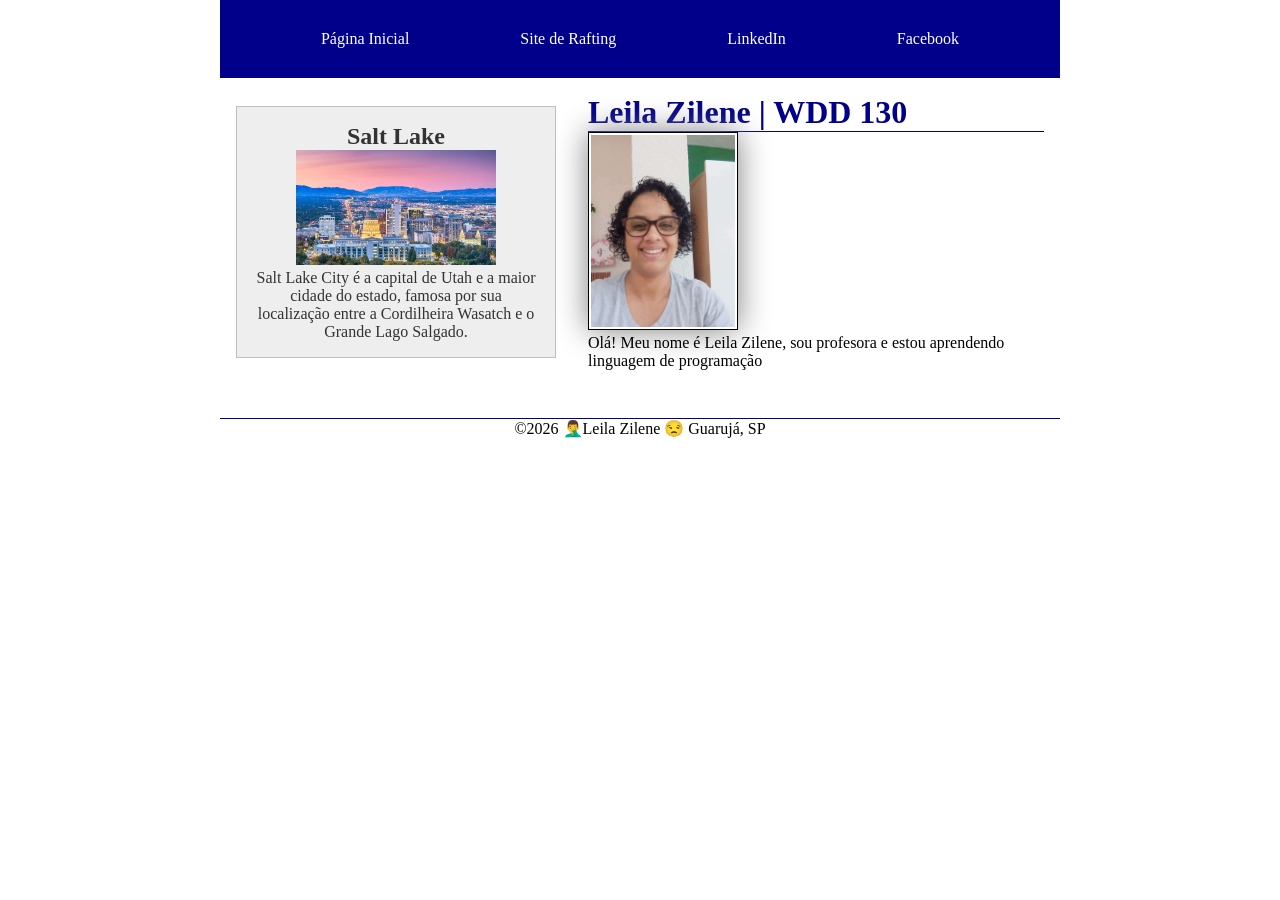
<file: index.html>
<!DOCTYPE html>
<html lang="pt-br">

<head>
    <meta charset="UTF-8">
    <meta name="viewport" content="width=device-width, initial-scale=1.0">
    <title>Leila Zilene | WDD 130</title>
    <meta name="description"
      content=" Meu nome é Leila, Desenvovimento de Sistemas, a finalidade da página é aperfeiçoar meus conhecimentos">
    <meta name="author" content="Leila Zilene">
    <link rel="stylesheet" href="estilos/estilos.css">
</head>

<body>
    <header>
        <nav>
            <a href="#">Página Inicial</a>
            <a href="wwr/"> Site de Rafting </a>
            <a href="https://linkedin.com">LinkedIn</a>
            <a href="https://facebook.com">Facebook</a>
        </nav>
    </header>
    <div class="grid">
        <main>
            <h1>Leila Zilene | WDD 130</h1>
            <img src="imagens/perfil.jpg" alt="minha foto" width="200">
            <p>Olá! Meu nome é Leila Zilene, sou profesora e estou aprendendo linguagem de
                programação
            </p>
        </main>
        <aside>
            <h2>Salt Lake</h2>
            <img src="imagens/salt-lake.jpg" alt="paisagem de Salt lake">
            <p> Salt Lake City é a capital de Utah e a maior cidade do estado, famosa por sua
                localização entre a Cordilheira Wasatch e o Grande Lago Salgado.</p>
        </aside>
    </div>
    <footer>
        <p>©2026 🤦‍♂️Leila Zilene 😒 Guarujá, SP</p>
    </footer>
</body>

</html>
</file>
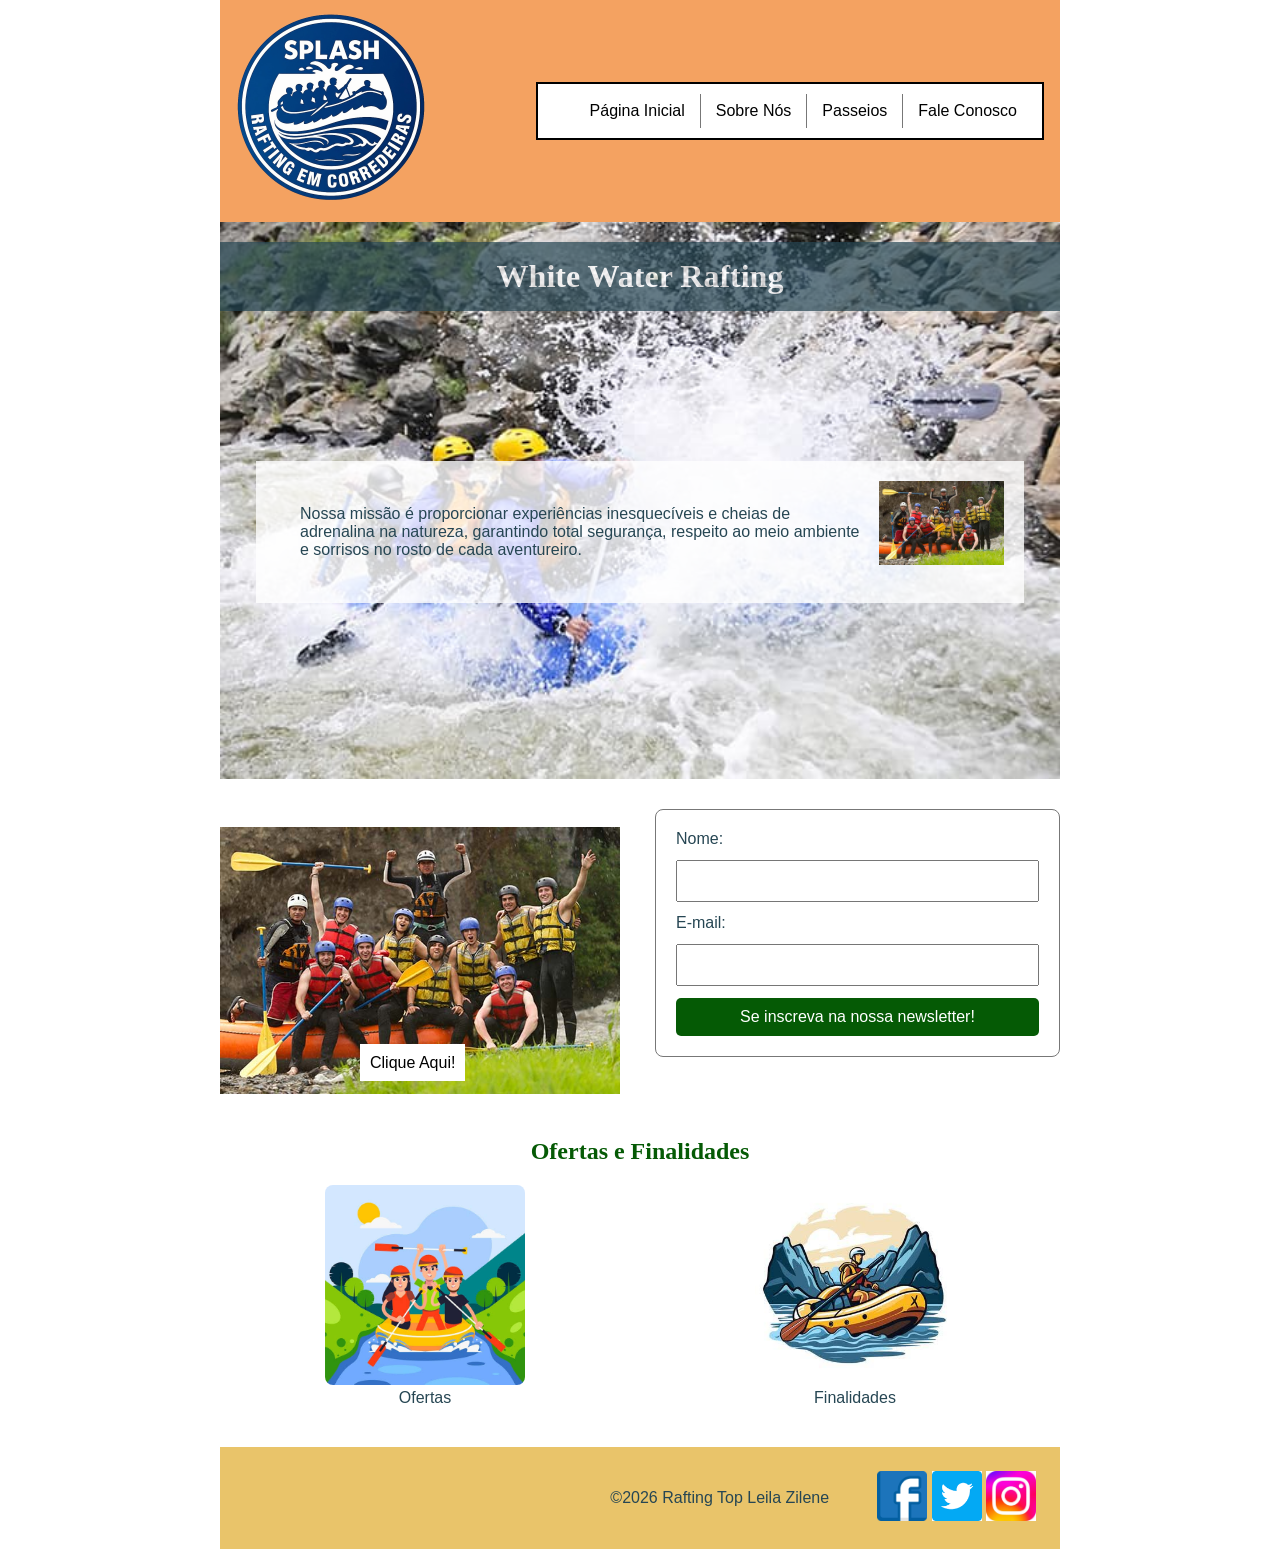
<file: wwr/index.html>
<!DOCTYPE html>
<html lang="pt-br">

    <head>
        <meta charset="UTF-8">
        <meta name="viewport" content="width=device-width, initial-scale=1.0">

        <title>White Water Rafting | Página Inicial</title>

        <meta name="description"
            content="Viva uma aventura inesquecível com nosso rafting! Explore rios incríveis, desfrute da natureza e experimente momentos de emoção e diversão com segurança.">

        <meta name="author" content="Leila Zilene">

        <link rel="stylesheet" href="estilos/rafting.css">
    </head>

    <body>
        <header id="area-navegacao">
            <img src="imagens/logo.png" alt="Logotipo da White Water Rafting">
            <nav id="links-navegacao">
                <a href="index.html">Página Inicial</a>
                <a href="sobre.html">Sobre Nós</a>
                <a href="passeios.html">Passeios</a>
                <a href="contato.html">Fale Conosco</a>
            </nav>
        </header>
        <main>
            <div class="hero">
                <img src="imagens/rafting29_600.jpg"
                alt="Pessoas praticando rafting em corredeiras de rio">
                <h1>White Water Rafting</h1>
                <article>
                    <img src="imagens/clientes-felizes.jpg"
                    alt="Cliente sorrindo após o passeio de rafting">
                    <p>Nossa missão é proporcionar experiências inesquecíveis e cheias de adrenalina
                        na natureza,
                        garantindo total segurança, respeito ao meio ambiente e sorrisos no rosto de
                        cada
                        aventureiro.</p>
                </article>
            </div>
            <section class="contato-area">
                <div>
                    <a href="passeios.html">Clique Aqui!</a>
                    <img src="imagens/clientes-felizes.jpg" alt="clientes-felizes">
                </div>
                <form action="#" method="post">
                    <label for="nome">Nome:</label>
                    <input type="text" id="nome" name="nome" required>


                    <label for="email">E-mail:</label>
                    <input type="email" id="email" name="email" required>

                    <button type="submit">Se inscreva na nossa newsletter!</button>
                </form>
            </section>
            <section class="equipe">
                <h2>Ofertas e Finalidades</h2>
                <div class="funcionarios">
                    <figure>
                        <a href="#">
                            <img src="imagens/funcionario1.jpg" alt="Funcionário da equipe de rafting">
                        </a>
                        <figcaption>Ofertas</figcaption>
                        
                    </figure>

                    <figure>
                        <img src="imagens/funcionario2.jpg" alt="Funcionário da equipe de rafting">
                        <figcaption>Finalidades</figcaption>
                    </figure>

                </div>
            </section>
        </main>
        <footer>
            <p>©2026 Rafting Top Leila Zilene</p>
            <nav class="redes-sociais">
                <a href="https://facebook.com" target="_blank">
                    <img src="imagens/facebook_408745.png" alt="Ícone do Facebook">
                </a>
                <a href="https://twitter.com" target="_blank">
                    <img src="imagens/twiter.png" alt="Ícone do Twitter">
                </a>
                <a href="https://instagram.com" target="_blank">
                    <img src="imagens/insta.jpg" alt="Ícone do Instagram">
                </a>
            </nav>
        </footer>
    </body>

</html>
</file>
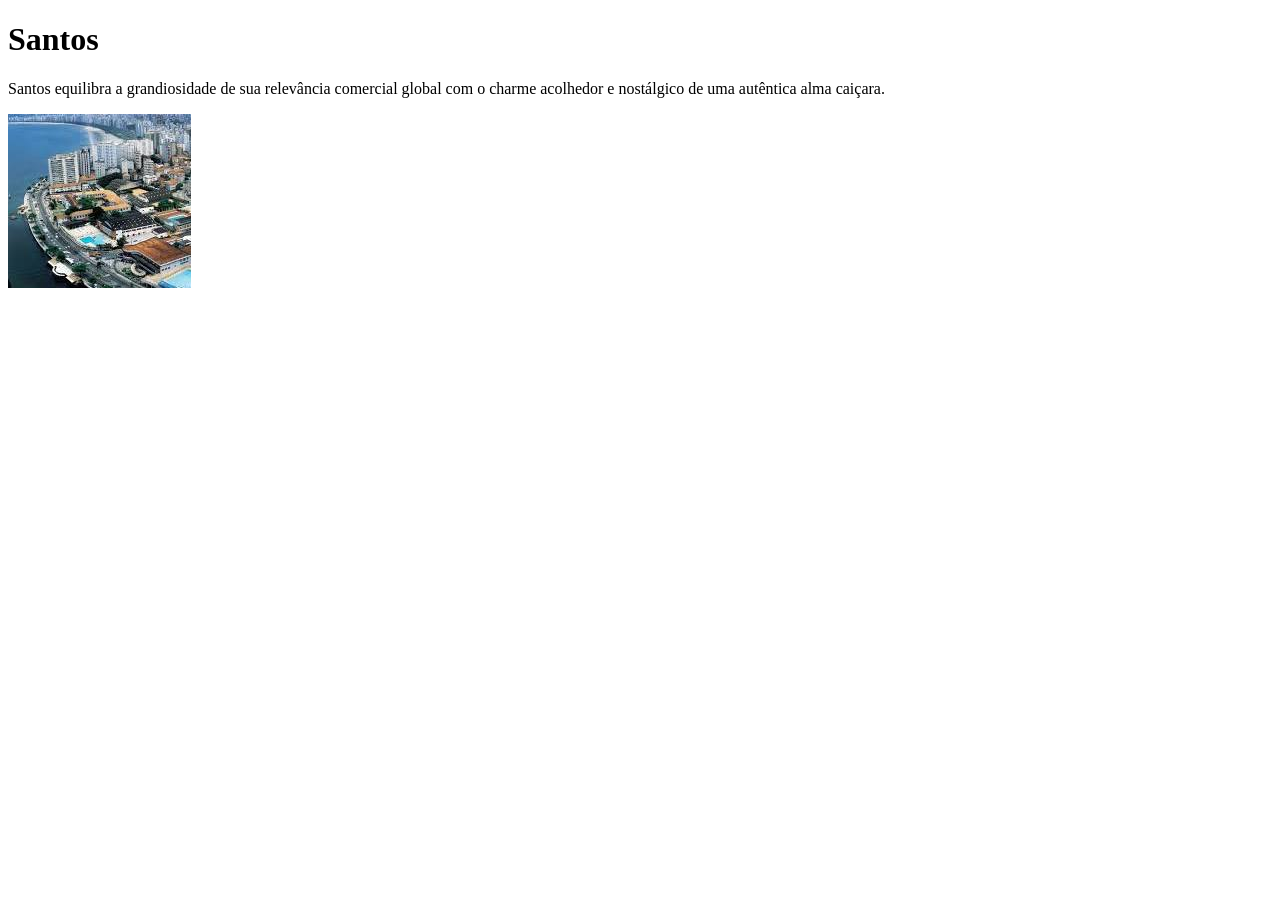
<file: semana01/cidade-favorita.html>
<!DOCTYPE html>
<html lang="pt-br">
<head>
    <meta charset="UTF-8">
    <meta name="viewport" content="width=device-width, initial-scale=1.0">
    <title>Santos</title>
</head>
<body>
    <h1>Santos</h1>
    <p>Santos equilibra a grandiosidade de sua relevância comercial global com o charme acolhedor e
    nostálgico de uma autêntica alma caiçara. </p>
    <img src="imagens/santos2.jpg" alt="">

</body>
</html>
</file>
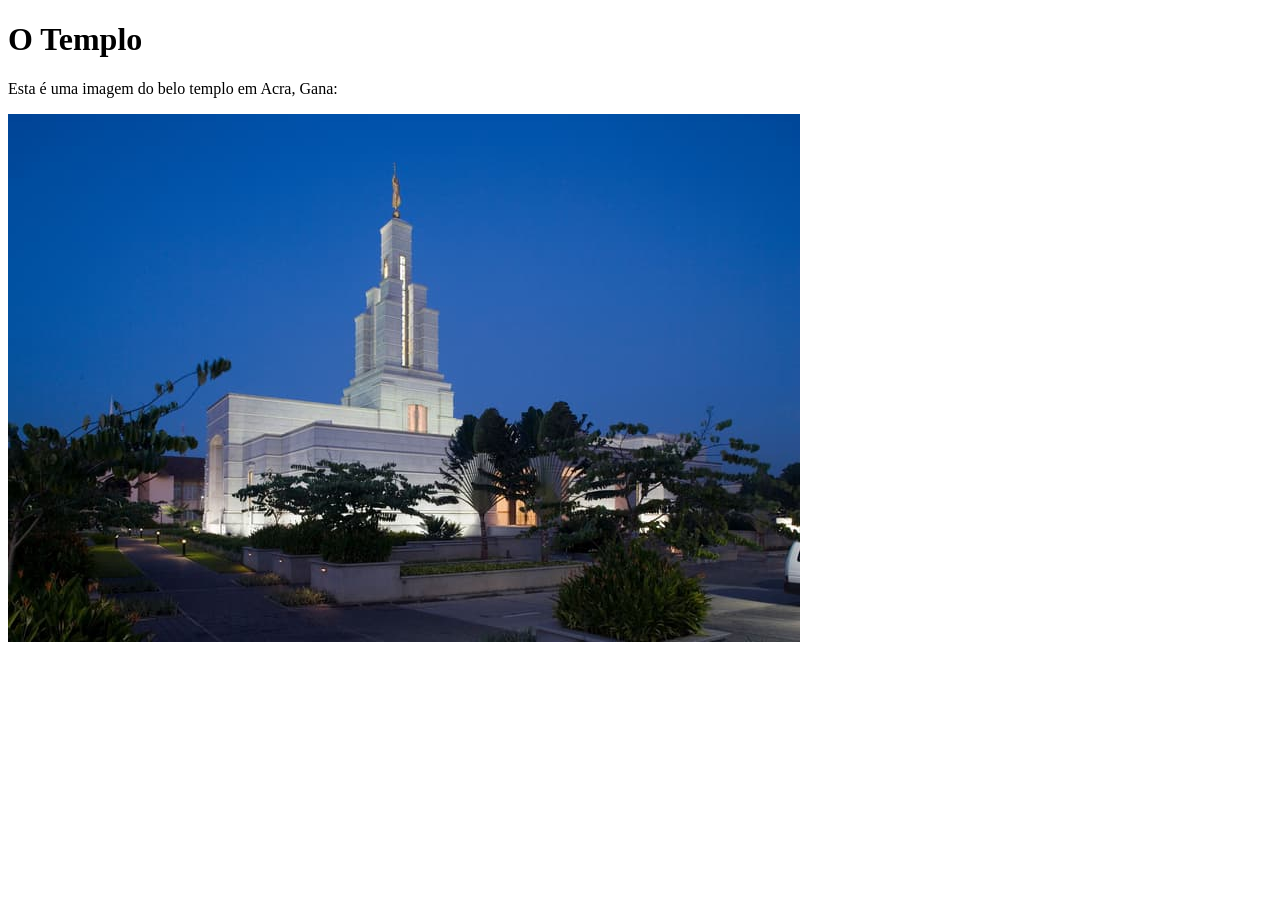
<file: semana01/imagens.html>
<!DOCTYPE html>
<html lang="pt-br">

<head>
    <meta charset="UTF-8">
    <meta name="viewport" content="width=device-width, initial-scale=1.0">
    <title>Imagem do Templo</title>
</head>

<body>
    <h1>O Templo</h1>
    <p>Esta é uma imagem do belo templo em Acra, Gana:</p>
    <img src="imagens/templo-largo.jpg" alt="O Templo de Acra, Gana">

</body>

</html>
</file>
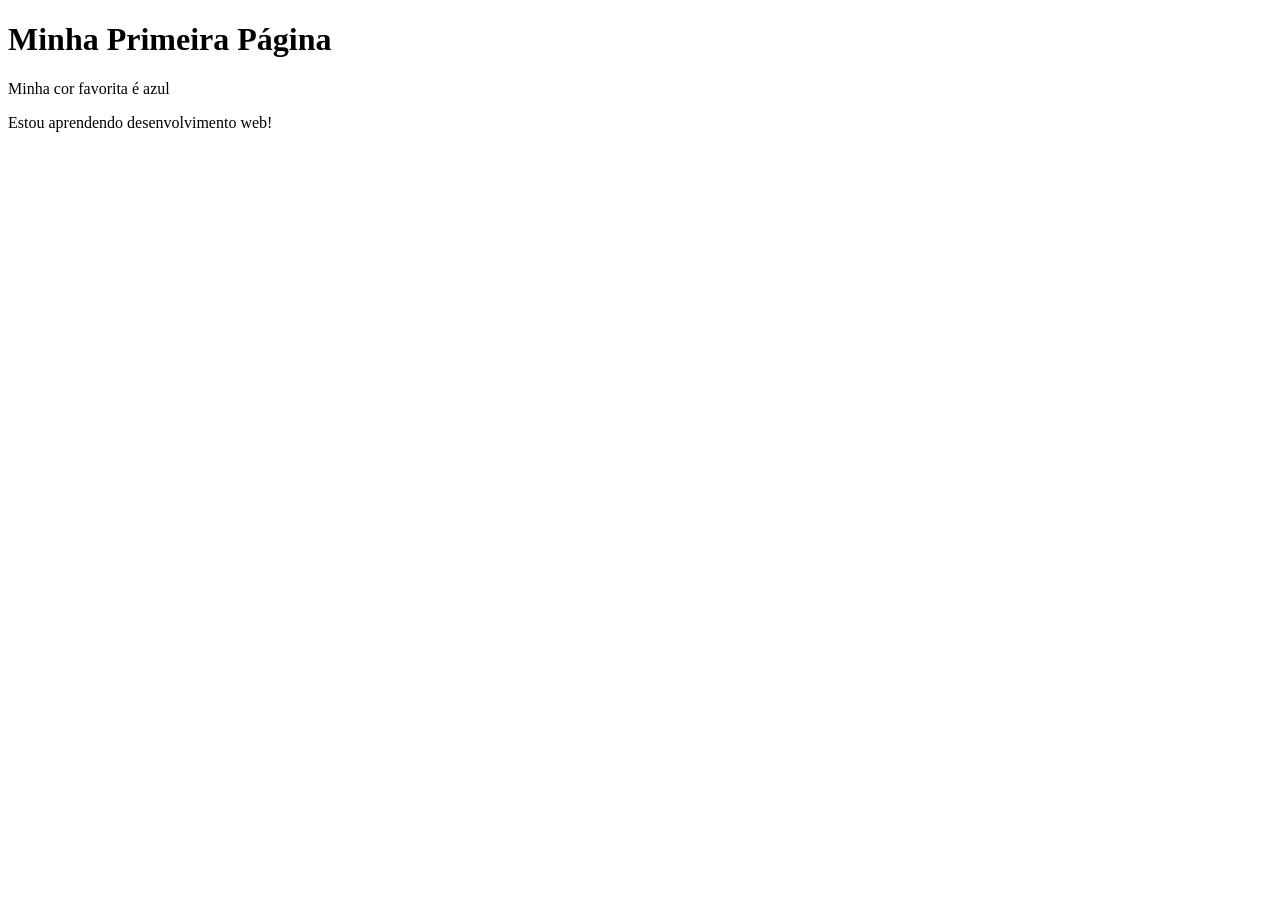
<file: semana01/primeira-pagina.html>
<!DOCTYPE html>
<html lang="pt-br">

<head>
    <meta charset="UTF-8">
    <meta name="viewport" content="width=device-width, initial-scale=1.0">
    <title>Minha Primeira Página</title>
</head>

<body>
    <h1>Minha Primeira Página</h1>
    <p>Minha cor favorita é azul </p>
    <p>Estou aprendendo desenvolvimento web!</p>
</body>

</html>
</file>
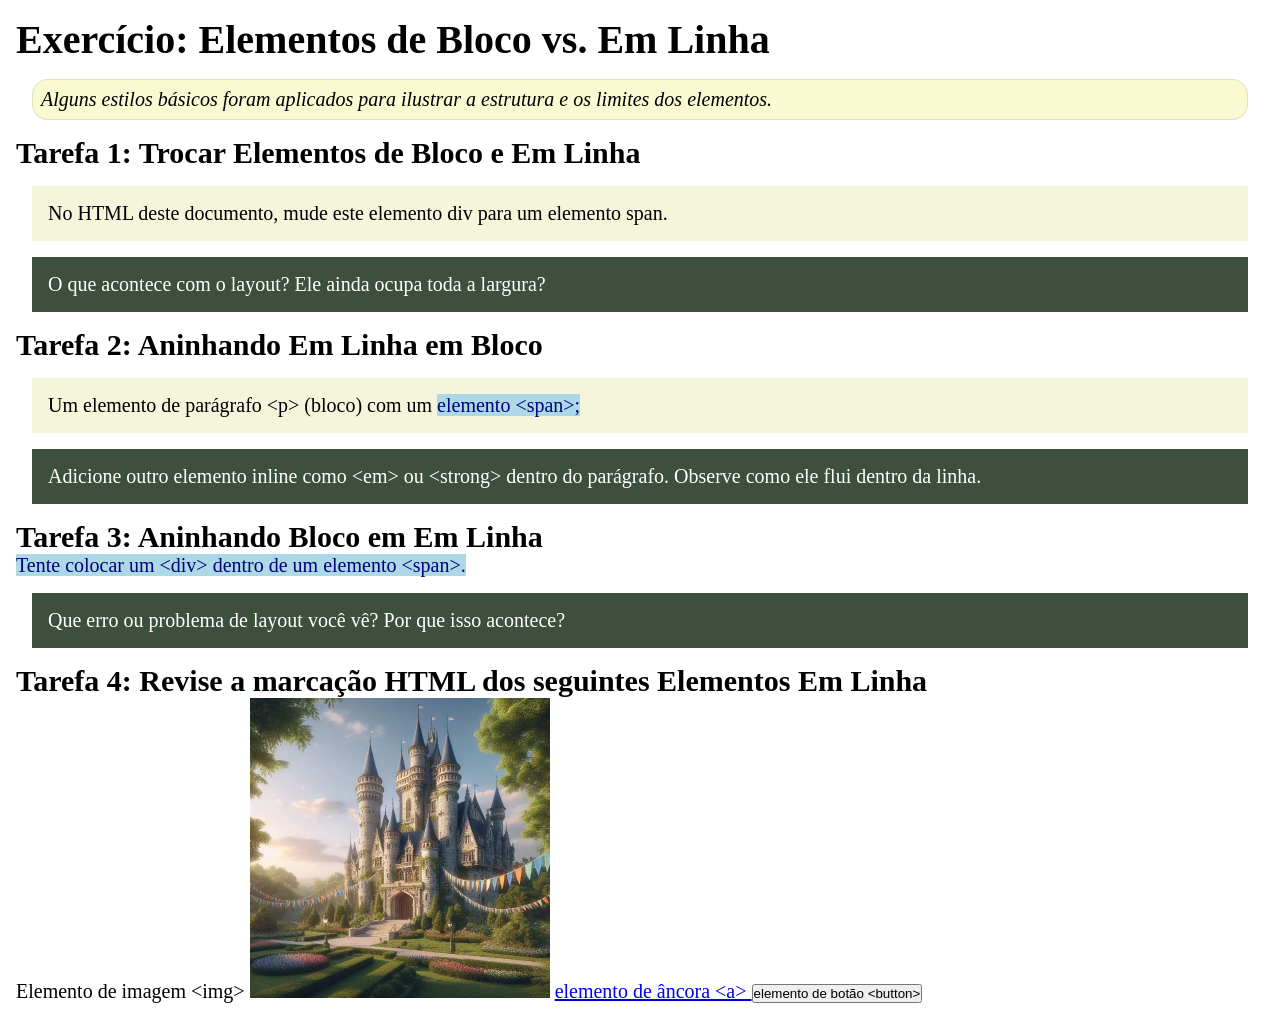
<file: semana02/bloco-vs-inline.html>
<!DOCTYPE html>
<html lang="pt-br">

<head>
    <meta charset="UTF-8">
    <meta name="viewport" content="width=device-width, initial-scale=1.0">
    <title>Exercício: Elementos de Bloco vs. Inline</title>
    <link rel="stylesheet" href="estilos/bloco-vs-inline.css">
</head>

<body>
    <main>
        <h1>Exercício: Elementos de Bloco vs. Em Linha</h1>
        <p class="note">Alguns estilos básicos foram aplicados para ilustrar a estrutura e os limites dos elementos.</p>

        <h2>Tarefa 1: Trocar Elementos de Bloco e Em Linha</h2>
        <div>No HTML deste documento, mude este elemento div para um elemento span.</div>

        <p class="question">O que acontece com o layout? Ele ainda ocupa toda a largura?</p>

        <h2>Tarefa 2: Aninhando Em Linha em Bloco</h2>
        <p>Um elemento de parágrafo &lt;p&gt; (bloco) com um <span>elemento &lt;span&gt;;</span></p>
        <p class="question">Adicione outro elemento inline como &lt;em&gt; ou &lt;strong&gt; dentro do parágrafo.
            Observe como ele flui dentro da linha.</p>

        <h2>Tarefa 3: Aninhando Bloco em Em Linha</h2>
        <span>Tente colocar um &lt;div&gt; dentro de um elemento &lt;span&gt;.</span>
        <p class="question">Que erro ou problema de layout você vê? Por que isso acontece?</p>


        <h2>Tarefa 4: Revise a marcação HTML dos seguintes Elementos Em Linha</h2>
        Elemento de imagem &lt;img&gt;
        <img src="imagens/castelo.webp" alt="imagem (imagens estão em linha)" width="300" height="300">
        <a href="https://churchofjesuschrist.org">elemento de âncora &lt;a&gt; </a>
        <button type="button">elemento de botão &lt;button&gt;</button>
    </main>
</body>

</html>
</file>
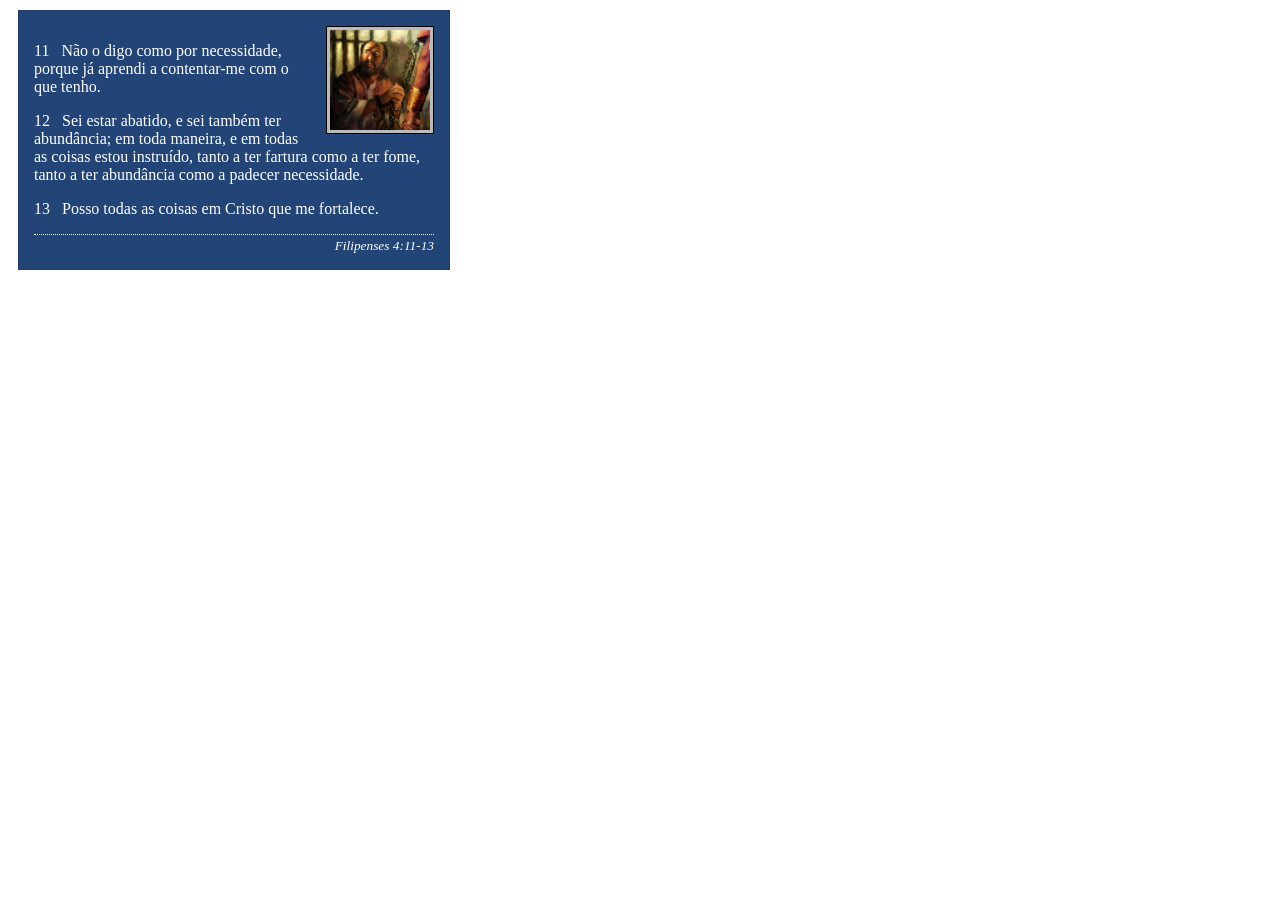
<file: semana02/box-model-solucao.html>
<!DOCTYPE html>
<html lang="pt-br">

<head>
    <meta charset="UTF-8">
    <meta name="viewport" content="width=device-width, initial-scale=1.0">
    <title>Atividade de Box Model</title>
    <link rel="stylesheet" href="estilos/box-model-solucao.css">
</head>

<body>
    <main>
        <div class="callout">
            <img src="imagens/apostolo-paulo-preso.webp" alt="Apóstolo Paulo - Preso em Roma" width="200" height="200">
            <blockquote>
                <p>11 &nbsp; Não o digo como por necessidade, porque já aprendi a contentar-me com o que tenho.</p>
                <p>12 &nbsp; Sei estar abatido, e sei também ter abundância; em toda maneira, e em todas as coisas estou
                    instruído, tanto a ter fartura como a ter fome, tanto a ter abundância como a padecer necessidade.
                </p>
                <p>13 &nbsp; Posso todas as coisas em Cristo que me fortalece.</p>
            </blockquote>
            <cite>Filipenses 4:11-13</cite>
        </div>
    </main>
</body>

</html>
</file>
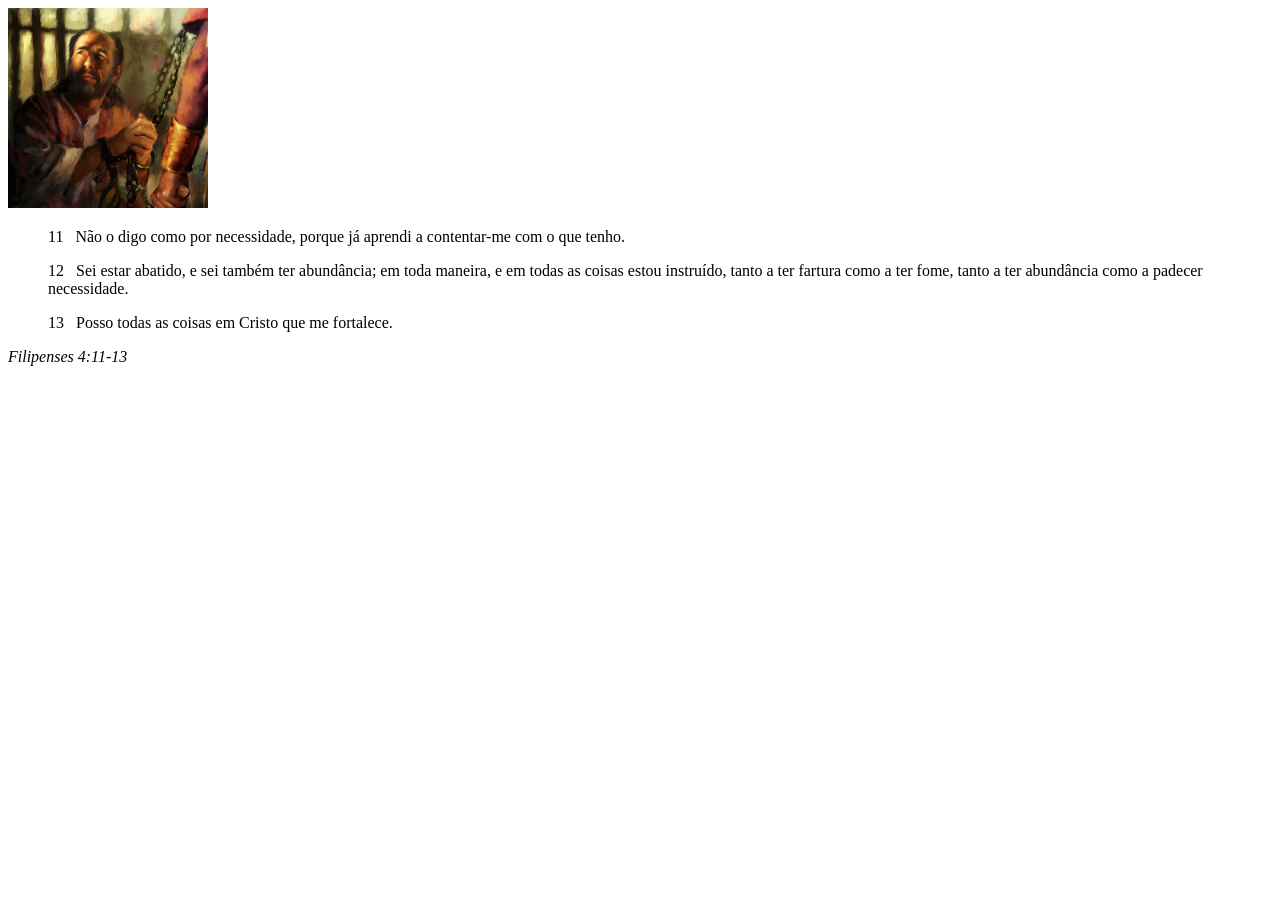
<file: semana02/box-model.html>
<!DOCTYPE html>
<html lang="pt-br">
<head>
    <meta charset="UTF-8">
    <meta name="viewport" content="width=device-width, initial-scale=1.0">
    <title>Atividade de Box Model</title>
</head>
<body>
    <main>
        <div class="callout">
            <img src="imagens/apostolo-paulo-preso.webp" alt="Apóstolo Paulo - Preso em Roma" width="200" height="200">
            <blockquote>
                <p>11 &nbsp; Não o digo como por necessidade, porque já aprendi a contentar-me com o que tenho.</p>
                <p>12 &nbsp; Sei estar abatido, e sei também ter abundância; em toda maneira, e em todas as coisas estou instruído, tanto a ter fartura como a ter fome, tanto a ter abundância como a padecer necessidade.</p>
                <p>13 &nbsp; Posso todas as coisas em Cristo que me fortalece.</p>
            </blockquote>
            <cite>Filipenses 4:11-13</cite>
        </div>
    </main>
</body>
</html>
</file>
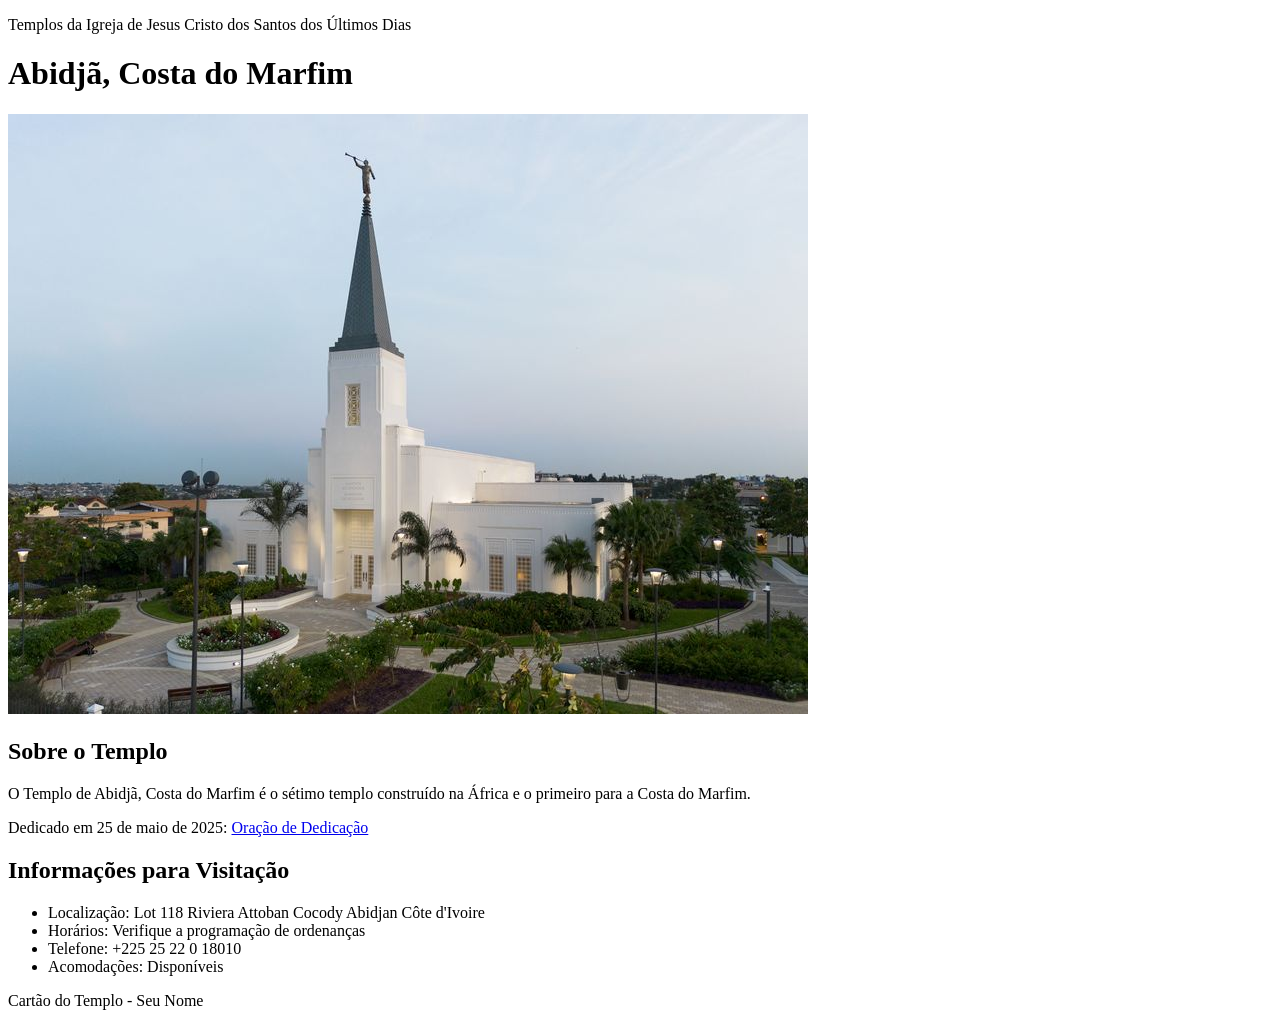
<file: semana02/templo.html>
<!DOCTYPE html>
<html lang="pt-br">

<head>
    <meta charset="UTF-8">
    <meta name="viewport" content="width=device-width, initial-scale=1.0">
    <title>Cartão do Templo - Abidjã, Costa do Marfim</title>
</head>

<body>
    <header>
        <p>Templos da Igreja de Jesus Cristo dos Santos dos Últimos Dias</p>
    </header>
    <main>
        <h1>Abidjã, Costa do Marfim</h1>
        <picture>
            <img src="imagens/abidja-costa-do-marfim.jpeg" alt="Templo de Abidjã, Costa do Marfim">
        </picture>
        <section>
            <h2>Sobre o Templo</h2>
            <p>O Templo de Abidjã, Costa do Marfim é o sétimo templo construído na África e o primeiro para a Costa do Marfim.</p>
            <p>Dedicado em 25 de maio de 2025: <a
                    href="https://www.churchofjesuschrist.org/temples/dedicatory-prayer/abidjan-ivory-coast-temple/2025-05-25?lang=eng"
                    target="_blank" rel="noopener noreferrer">Oração de Dedicação</a></p>
        </section>
        <section>
            <h2>Informações para Visitação</h2>
            <ul>
                <li>Localização: Lot 118 Riviera Attoban Cocody Abidjan Côte d'Ivoire</li>
                <li>Horários: Verifique a programação de ordenanças</li>
                <li>Telefone: +225 25 22 0 18010</li>
                <li>Acomodações: Disponíveis</li>
            </ul>
        </section>
    </main>
    <footer>
        <p>Cartão do Templo - Seu Nome</p>
    </footer>
</body>

</html>
</file>
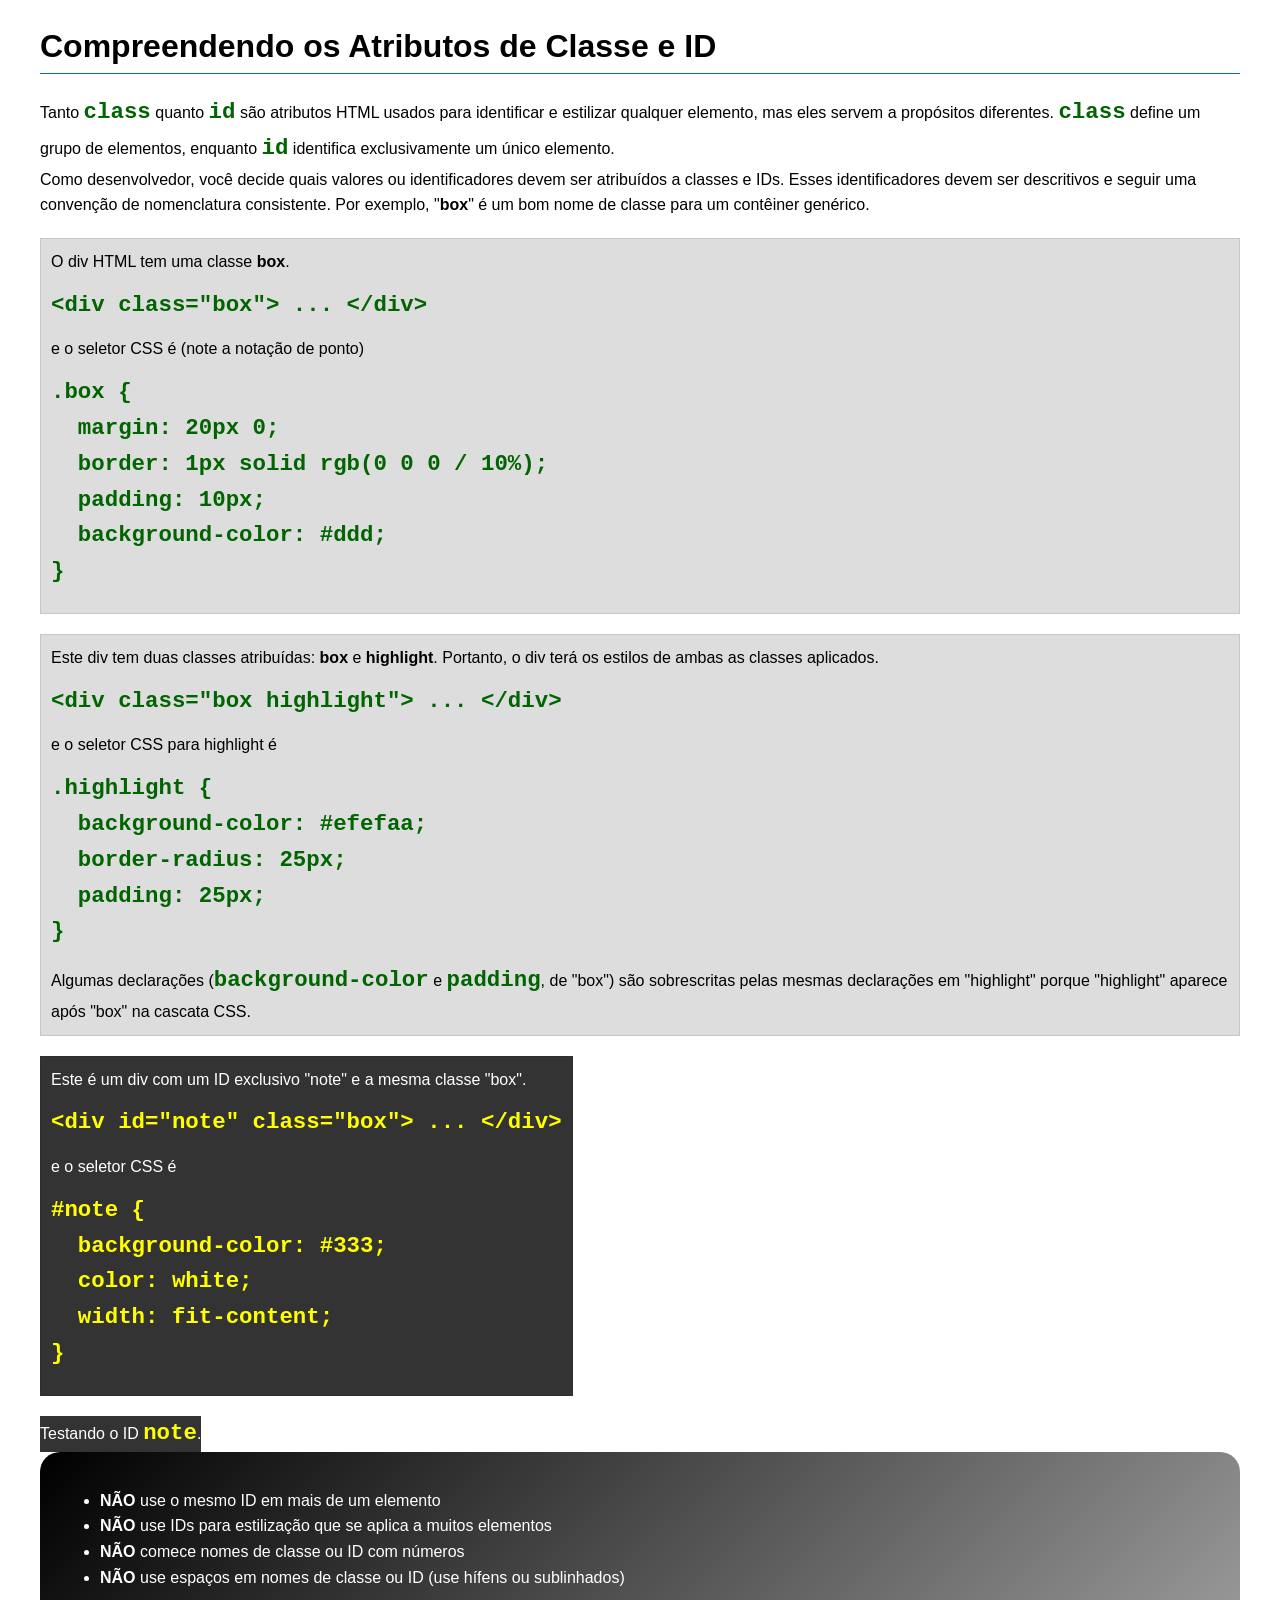
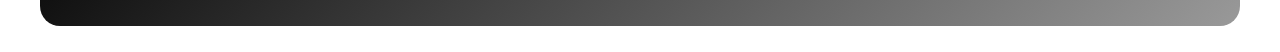
<file: semana03/classe-e-id.html>
<!DOCTYPE html>
<html lang="pt-br">

<head>
    <meta charset="UTF-8">
    <meta name="viewport" content="width=device-width, initial-scale=1.0">
    <title>Atributos de Classe vs ID</title>
    <link rel="stylesheet" href="estilos/classe-e-id.css">
</head>

<body>
    <h1>Compreendendo os Atributos de Classe e ID</h1>
    <p>Tanto <code>class</code> quanto <code>id</code> são atributos HTML usados para identificar e
        estilizar qualquer
        elemento, mas eles servem a propósitos diferentes. <code>class</code> define um grupo de
        elementos, enquanto
        <code>id</code> identifica exclusivamente um único elemento.
    </p>
    <p>Como desenvolvedor, você decide quais valores ou identificadores devem ser atribuídos a
        classes e IDs. Esses
        identificadores devem ser descritivos e seguir uma convenção de nomenclatura consistente.
        Por exemplo,
        "<strong>box</strong>" é um bom nome de classe para um contêiner genérico.</p>
    <div class="box">
        <p>O div HTML tem uma classe <strong>box</strong>.</p>
        <pre><code class="html">&lt;div class="box"&gt; ... &lt;/div&gt;</code></pre>
        e o seletor CSS é (note a notação de ponto)
        <pre><code class="css">.box {
  margin: 20px 0;
  border: 1px solid rgb(0 0 0 / 10%);
  padding: 10px;
  background-color: #ddd; 
}</code></pre>
    </div>

    <div class="box">
        <p>Este div tem duas classes atribuídas: <strong>box</strong> e <strong>highlight</strong>.
            Portanto, o div terá
            os estilos de ambas as classes aplicados.</p>
        <pre><code class="html">&lt;div class="box highlight"&gt; ... &lt;/div&gt;</code></pre>
        e o seletor CSS para highlight é
        <pre><code class="css">.highlight {
  background-color: #efefaa;
  border-radius: 25px;
  padding: 25px;
}</code></pre>
        <p>Algumas declarações (<code>background-color</code> e <code>padding</code>, de "box") são
            sobrescritas pelas
            mesmas declarações em "highlight" porque "highlight" aparece após "box" na cascata CSS.
        </p>
    </div>

    <div id="note" class="box">
        <p>Este é um div com um ID exclusivo "note" e a mesma classe "box".</p>
        <pre><code class="html">&lt;div id="note" class="box"&gt; ... &lt;/div&gt;</code></pre>
        e o seletor CSS é
        <pre><code class="css">#note {
  background-color: #333;
  color: white;
  width: fit-content;
}</code></pre>
    </div>

    <div id="note">
        <p>Testando o ID <code>note</code>.</p>
    </div>

    <section id="melhor-pratica">
        <ul>
            <li><strong>NÃO</strong> use o mesmo ID em mais de um elemento</li>
            <li><strong>NÃO</strong> use IDs para estilização que se aplica a muitos elementos</li>
            <li><strong>NÃO</strong> comece nomes de classe ou ID com números</li>
            <li><strong>NÃO</strong> use espaços em nomes de classe ou ID (use hífens ou
                sublinhados)</li>
        </ul>
    </section>

    <br>

</body>

</html>
</file>
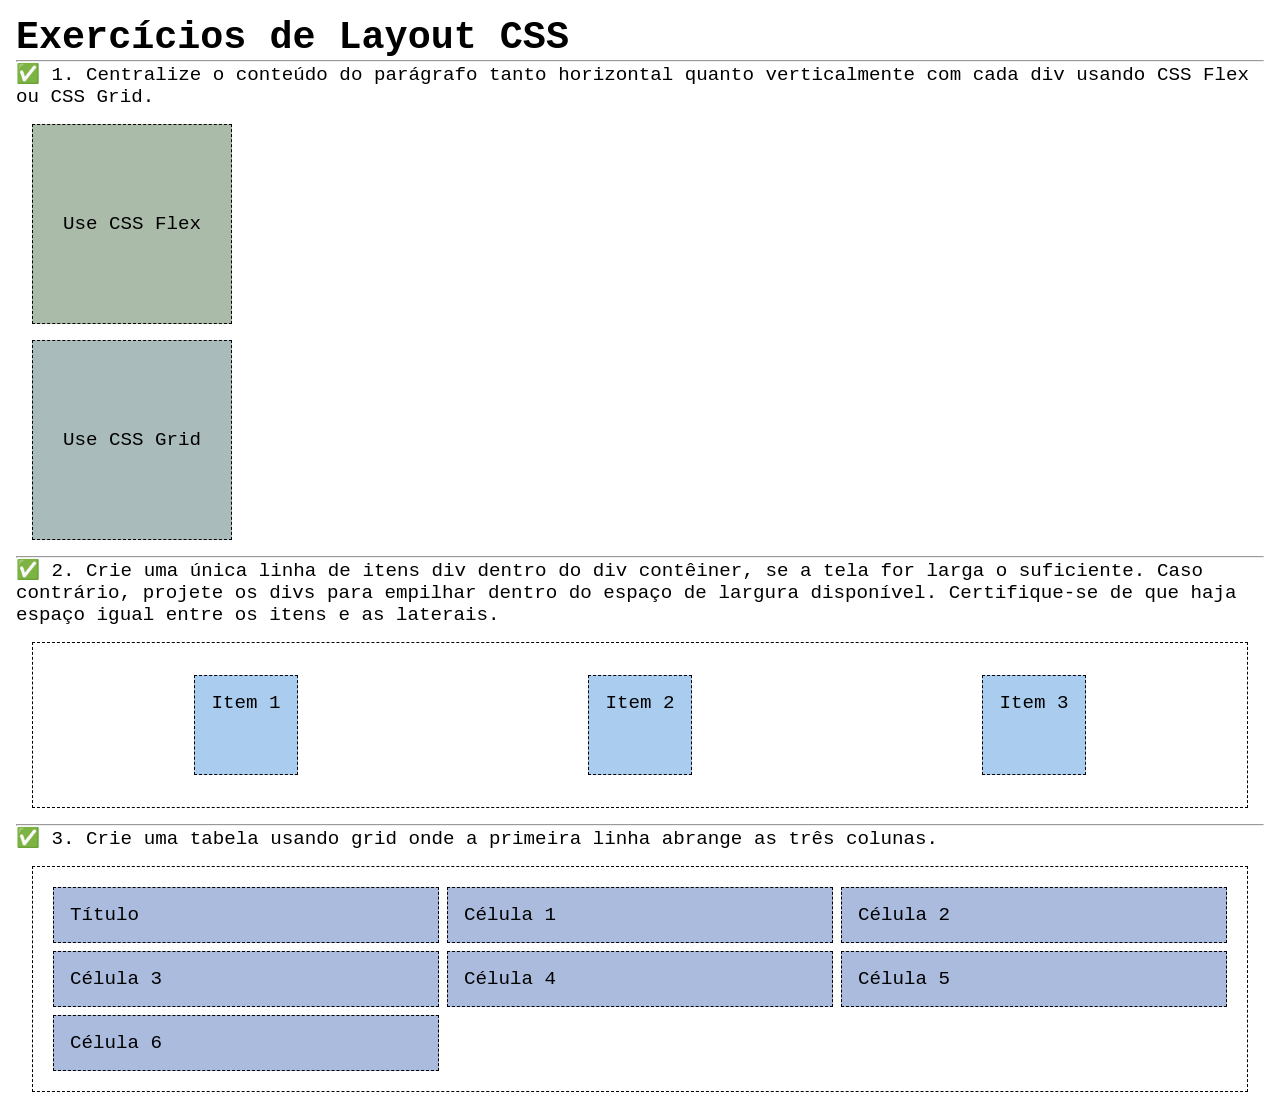
<file: semana04/exercicios-layout.html>
<!DOCTYPE html>
<html lang="pt-br">

<head>
    <meta charset="UTF-8">
    <meta name="viewport" content="width=device-width, initial-scale=1.0">
    <title>Exercícios de Layout CSS</title>
    <link rel="stylesheet" href="estilos/solucoes-dos-exercicios-de-layout.css">
</head>

<body>
    <main>
        <h1>Exercícios de Layout CSS</h1>
        <hr>
        <p>✅ 1. Centralize o conteúdo do parágrafo tanto horizontal quanto verticalmente com cada div usando CSS Flex ou
            CSS Grid.
        </p>
        <div class="one flex">
            <p>Use CSS Flex</p>
        </div>
        <div class="one grid">
            <p>Use CSS Grid</p>
        </div>
        <hr>
        <p>✅ 2. Crie uma única linha de itens div dentro do div contêiner, se a tela for larga o suficiente. Caso
            contrário, projete os
            divs para empilhar dentro do espaço de largura disponível. Certifique-se de que haja espaço igual entre os
            itens e as laterais.</p>
        <div class="container2">
            <div class="dois">
                <p>Item 1</p>
            </div>
            <div class="dois">
                <p>Item 2</p>
            </div>
            <div class="dois">
                <p>Item 3</p>
            </div>
        </div>
        <hr>
        <p>✅ 3. Crie uma tabela usando grid onde a primeira linha abrange as três colunas. </p>
        <div class="container3">
            <div class="tres colunas-3">
                <p>Título</p>
            </div>
            <div class="tres">
                <p>Célula 1</p>
            </div>
            <div class="tres">
                <p>Célula 2</p>
            </div>
            <div class="tres">
                <p>Célula 3</p>
            </div>
            <div class="tres">
                <p>Célula 4</p>
            </div>
            <div class="tres">
                <p>Célula 5</p>
            </div>
            <div class="tres">
                <p>Célula 6</p>
            </div>

        </div>
    </main>
</body>

</html>
</file>
<file: estilos/estilos.css>
* {
    margin: 0;
    padding: 0;
    box-sizing: border-box;
}

nav {
    background-color: darkblue;
    padding: 10px;
    display: flex;
    justify-content: space-evenly;
    align-items: center;

}

nav a {
    color: white;
    display: block;
    padding: 20px;
    text-decoration: none;
}

h1 {
    color: darkblue;
    border-bottom: 1px solid darkblue;
}

main img {
    width: 150px;
    height: auto;
    border: 1px solid black;
    padding: 2px;
    box-shadow: 0 0 30px gray;
}

p {
    padding: 0px;
}

main {
    max-width: 840px;
    grid-column: 2/3;
    margin: 1rem;
}

aside {
    width: 20rem;
    margin: 1rem;
    border: 1px solid rgb(0 0 0 / 0.2);
    /* 1 */
    padding: 1rem;
    background-color: #eee;
    color: #333;
    text-align: center;
    position: relative;
    grid-column: 1/2;
    grid-row: 1/2;
}

aside img {
    width: 200px;
    height: auto;
}

header,
footer,
.grid {
    max-width: 840px;
    margin: 0 auto;
}

footer {
    margin-top: 2rem;
    border-top: 1px solid darkblue;
    text-align: center;
}

.grid {
    display: grid;
    align-items: center;
}
</file>
<file: wwr/estilos/rafting.css>
:root {
    --cor-primaria: #055a05;
    --cor-secundaria: #f4a261;
    --cor-destaque1: #264653;
    --cor-destaque2: #e9c46a;
    --fonte-titulo: "Times New Roman", Georgia, serif;
    --fonte-body: Arial, Helvetica, sans-serif;
}

* {
    margin: 0;
    padding: 0;
    box-sizing: border-box;
}

body {
    font-family: var(--fonte-body);
    color: var(--cor-destaque1);
}

header,
main,
footer {
    width: 840px;
    margin: 0 auto;
}

header {
    background-color: var(--cor-secundaria);
}

footer {
    background-color: var(--cor-destaque2);
    display: flex;
    justify-content: flex-end;
    align-items: center;
}

h1,
h2 {
    font-family: var(--fonte-titulo);
    color: var(--cor-primaria);
    text-align: center;
}

nav,
p,
article {
    margin: 16px;
    padding: 8px;
}

a {
    text-decoration: none;
    color: #000;
}

.redes-sociais a {
    text-decoration: none;
}

a img {
    width: 50px;
}

/* HERO */

.hero {
    position: relative;
}

.hero img {
    width: 100%;
    height: auto;
    display: block;
}

.hero h1 {
    position: absolute;
    top: 20px;
    width: 100%;
    padding: 16px;
    text-align: center;
    opacity: 0.7;
    background-color: var(--cor-destaque1);
    color: #fff;
}

.hero article {
    position: absolute;
    bottom: 160px;
    left: 20px;
    right: 20px;
    background-color: rgba(255, 255, 255, 0.8);
    padding: 20px;
}

.hero article img {
    float: right;
    width: 125px;
    margin-left: 16px;
}

/* NAVEGAÇÃO */

#area-navegacao {
    display: grid;
    grid-template-columns: 300px 1fr;
    align-items: center;
}

#links-navegacao {
    display: flex;
    justify-content: flex-end;
    background-color: #fff;
    padding: 10px;
    border: 2px solid #000;
}

#links-navegacao a {
    padding: 8px 15px;
    border-right: 1px solid #777;
}

#links-navegacao a:last-child {
    border-right: none;
}

/* HISTÓRIA */

#area-historia {
    background-color: #86bcd1;
}

.história {
    display: grid;
    grid-template-columns: 1fr 1fr 1fr;
    align-items: center;
    justify-content: center;
}

.história img {
    width: 250px;
}

.história p {
    text-align: left;
}

/* AVENTURAS */

#aventuras {
    display: grid;
    grid-template-columns: repeat(5, 1fr);
    justify-content: center;
}

figure img {
    width: 160px;
}

figcaption {
    text-align: center;
}

/* PÁGINA DE CONTATO */

.contato-info {
    text-align: center;
    margin: 30px 0;
}

.contato-area {
    display: grid;
    grid-template-columns: 1fr 1fr;
    gap: 30px;
    align-items: start;
    margin: 30px 0;
}

.mapa iframe {
    width: 100%;
    height: 350px;
    border: 0;
}

form {
    display: flex;
    flex-direction: column;
    gap: 12px;
    padding: 20px;
    border: 1px solid #777;
    border-radius: 8px;
}

form input,
form textarea,
form button {
    padding: 10px;
    font-size: 1rem;
}

form textarea {
    resize: vertical;
}

fieldset {
    padding: 10px;
}

fieldset label {
    display: block;
    margin: 8px 0;
}

button {
    cursor: pointer;
    background-color: var(--cor-primaria);
    color: #fff;
    border: none;
    border-radius: 5px;
}

/* EQUIPE */

.equipe {
    text-align: center;
    margin: 40px 0;
}

.funcionarios {
    display: flex;
    justify-content: space-around;
    gap: 20px;
    flex-wrap: wrap;
    margin-top: 20px;
}

.funcionarios figure {
    width: 200px;
}

.funcionarios img {
    width: 100%;
    height: auto;
    border-radius: 8px;
}

/* PÁGINA INICIAL */

.contato-area > div > img {
    width: 400px;
    margin-top: 0;
}

.contato-area > div > a {
    position: relative;
    bottom: -245px;
    left: 140px;
    background-color: #fff;
    color: #000;
    padding: 10px;
    width: fit-content;
}

/* PÁGINA DE PASSEIOS */

.passeios {
    text-align: center;
    margin: 40px 0;
}

.passeios h2 {
    margin-bottom: 20px;
}

.lista-passeios {
    display: grid;
    grid-template-columns: repeat(3, 1fr);
    gap: 20px;
    align-items: start;
}

.lista-passeios figure {
    margin: 0;
    padding: 10px;
}

.lista-passeios img {
    width: 100%;
    height: 180px;
    object-fit: cover;
    border-radius: 8px;
}

.lista-passeios figcaption {
    padding: 10px 0;
}

.lista-passeios h3 {
    margin: 10px 0;
    color: var(--cor-primaria);
}

.lista-passeios p {
    text-align: left;
    margin: 10px 0;
    padding: 0;
}

/* TABELA DE PASSEIOS */

.tabela-passeios {
    margin: 40px 0;
}

.tabela-passeios h2 {
    margin-bottom: 20px;
}

.tabela-passeios table {
    width: 100%;
    border-collapse: collapse;
    margin: 20px 0;
}

.tabela-passeios th,
.tabela-passeios td {
    border: 1px solid #ccc;
    padding: 12px;
    text-align: center;
}

.tabela-passeios th {
    background-color: var(--cor-primaria);
    color: white;
}

.tabela-passeios tr:nth-child(even) {
    background-color: #f2f2f2;
}

/* BOTÃO FALE CONOSCO */

.contato-info > a {
    display: inline-block;
    background-color: var(--cor-primaria);
    color: #fff;
    border-radius: 10px;
    padding: 15px;
    margin-top: 15px;
}
</file>
<file: semana02/estilos/bloco-vs-inline.css>
* {
    margin: 0;
    padding: 0;
}

body {
    font-size: 20px;
    margin: 1rem;
}

p,
div {
    background-color: beige;
    margin: 1rem;
    padding: 1rem;
}

span {
    color: navy;
    background-color: lightblue;
}

code {
    margin: 0;
    padding: 0;
    color: green;
    font-size: 1.2rem;
}

.note {
    font-style: italic;
    background-color: lightgoldenrodyellow;
    border-radius: 1rem;
    border: 1px solid rgb(0 0 0 / 10%);
    margin: 1rem;
    padding: .5rem;
}

.question {
    background-color: #3d503d;
    color: #fff;
}
</file>
<file: semana02/estilos/box-model-solucao.css>
.callout {
    max-width: 400px;
    margin: 10px;
    border: 1px solid rgba(0, 0, 0, .1);
    padding: 15px;
    background-color: #247;
    color: #fff;
}

.callout img {
    float: right;
    margin: 0 0 10px 15px;
    border: 1px solid #000;
    padding: 3px;
    background-color: #bbb;
    width: 100px;
    height: auto;

}

blockquote {
    margin: 0;
}

cite {
    display: block;
    border-top: 1px dotted #fff;
    padding-top: 3px;
    text-align: right;
    font-size: smaller;
}
</file>
<file: semana03/estilos/classe-e-id.css>
body {
    font-family: Arial, sans-serif;
    line-height: 1.6;
    margin: 0;
    padding: 0 40px;
}

h1 {
    border-bottom: 1px solid rgb(0 110 182);
    padding-bottom: 0;
}



p {
    margin: 0;
}

code {
    color: darkgreen;
    font-weight: 700;
    font-size: 1.4rem;
}

/* Class exemplos - podem ser reutilizados */

.box {
    margin: 20px 0;
    border: 1px solid rgb(0 0 0 / 10%);
    padding: 10px;
    background-color: #ddd; /* essa é a abreviação para #dddddd */
}

.highlight {
    background-color: #efefaa;
    border-radius: 25px;
    padding: 25px;
}

/* ID exemplos - devem ser únicos */

#note {
    background-color: #333;
    color: white;
    width: fit-content;
}

#note code {
    color: yellow;
}

#melhor-pratica {
    background: linear-gradient(135deg, #000 0%, #999 100%);
    color: white;
    border-radius: 20px;
    padding: 20px
}
</file>
<file: semana04/estilos/solucoes-dos-exercicios-de-layout.css>
* {
    margin: 0;
    padding: 0;
    box-sizing: border-box;
}

body {
    margin: 1rem;
    font-family: monospace;
    font-size: 1.2rem;
}

div {
    margin: 1rem;
    border: 1px dashed;
    padding: 1rem;
}

.one {
    width: 200px;
    height: 200px;
}

.flex {
    background-color: #aba;
    display: flex;
    justify-content: center;
    align-items: center;
}

.grid {
    background-color: #abb;
    display: grid;
    place-items: center;
}

.container2 {
    display: flex;
    flex-wrap: wrap;
    justify-content: space-around;
}

.dois {
    background-color: #ace;
    height: 100px;
}

.container3 {
    display: grid;
    grid-template-columns: repeat(3, 1fr);
}

.columns-3 {
    grid-column: span 3;}

.tres {
    margin: .25rem;
    background-color: #abd;
}
</file>
